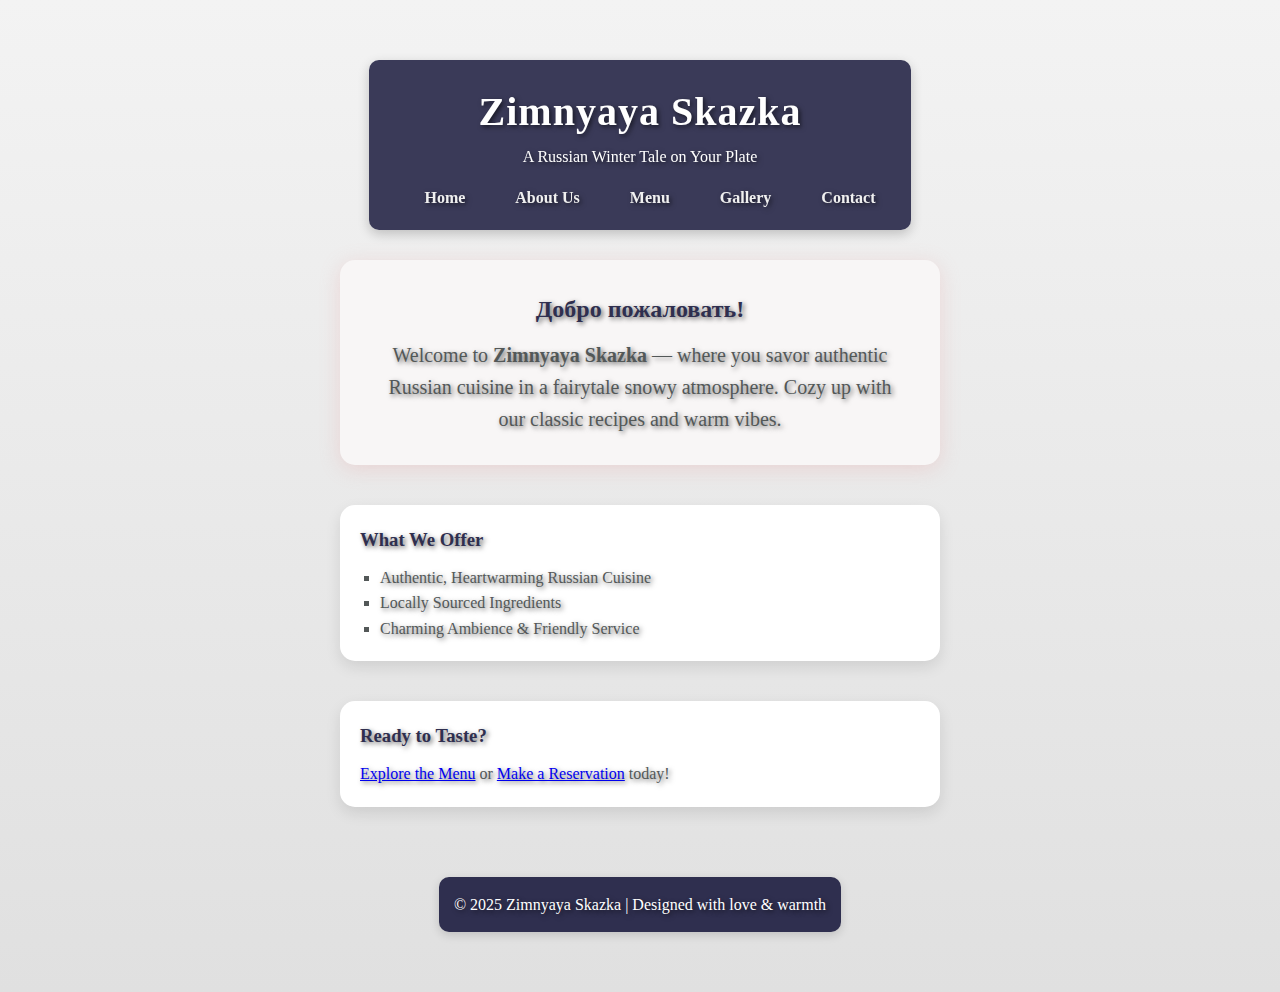
<file: index.html>
<!-- index.html -->
<!DOCTYPE html>
<html lang="en">
<head>
  <meta charset="UTF-8" />
  <meta name="viewport" content="width=device-width, initial-scale=1.0"/>
  <title>Welcome | Zimnyaya Skazka</title>
  <link rel="stylesheet" href="style.css" />
  <link href="https://fonts.googleapis.com/css2?family=Cinzel:wght@500&family=Open+Sans&display=swap" rel="stylesheet">
</head>
<body>
  <div class="homepage-background">
    <header class="homepage-header">
      <h1>Zimnyaya Skazka</h1>
      <p class="tagline">A Russian Winter Tale on Your Plate</p>
      <nav>
        <ul>
          <li><a href="index.html">Home</a></li>
          <li><a href="about.html">About Us</a></li>
          <li><a href="menu.html">Menu</a></li>
          <li><a href="gallery.html">Gallery</a></li>
          <li><a href="contact.html">Contact</a></li>
        </ul>
      </nav>
    </header>

    <main>
      <section class="welcome-message">
        <h2>Добро пожаловать!</h2>
        <p>Welcome to <strong>Zimnyaya Skazka</strong> — where you savor authentic Russian cuisine in a fairytale snowy atmosphere. Cozy up with our classic recipes and warm vibes.</p>
      </section>

      <section class="highlights">
        <h3>What We Offer</h3>
        <ul>
          <li>Authentic, Heartwarming Russian Cuisine</li>
          <li>Locally Sourced Ingredients</li>
          <li>Charming Ambience & Friendly Service</li>
        </ul>
      </section>

      <section class="call-to-action">
        <h3>Ready to Taste?</h3>
        <p><a href="menu.html">Explore the Menu</a> or <a href="contact.html">Make a Reservation</a> today!</p>
      </section>
    </main>

    <footer>
      <p>&copy; 2025 Zimnyaya Skazka | Designed with love & warmth</p>
    </footer>
  </div>
</body>
</html>
</file>
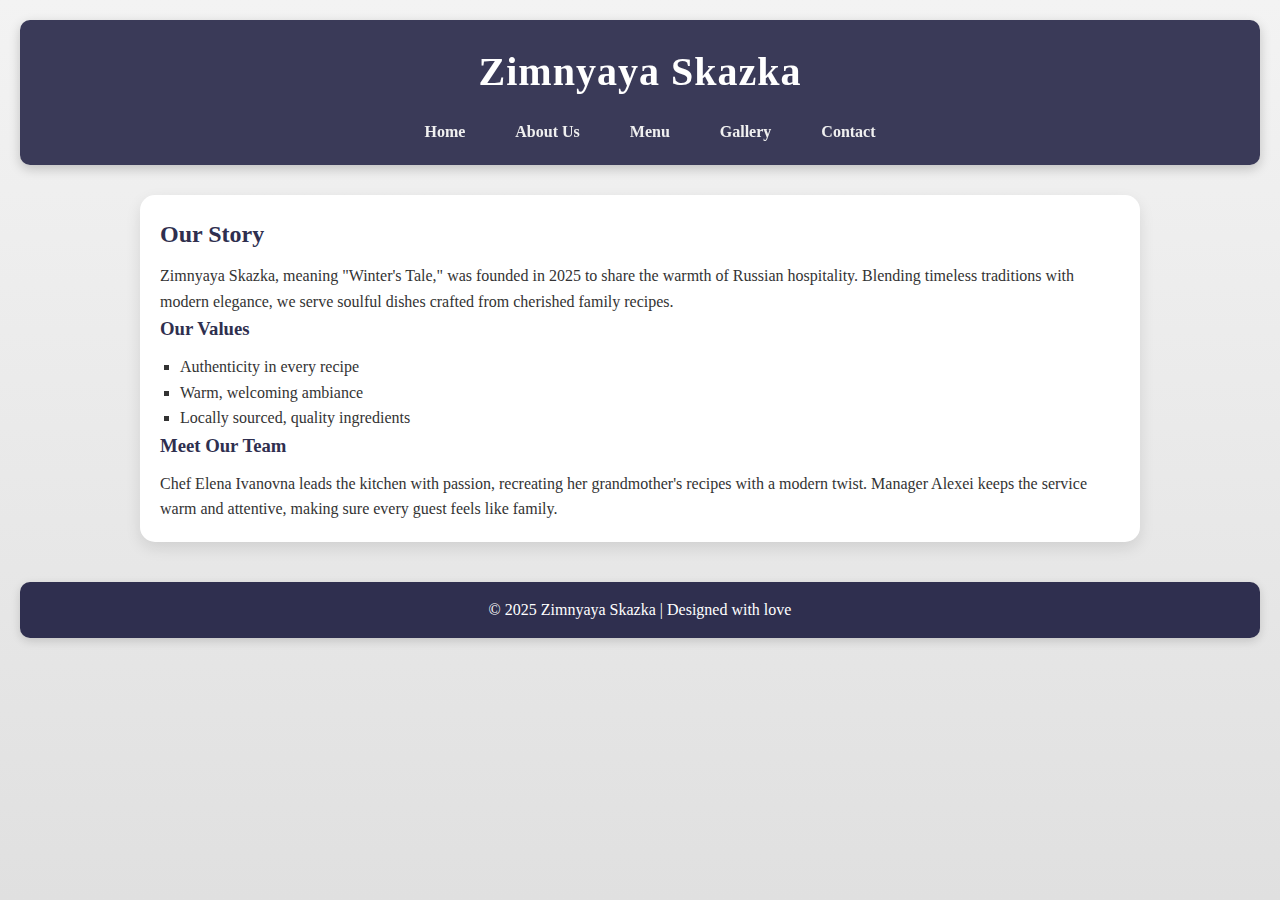
<file: about.html>
<html lang="en">
<head>
  <meta charset="UTF-8">
  <meta name="viewport" content="width=device-width, initial-scale=1.0">
  <title>About Us | Zimnyaya Skazka</title>
  <link rel="stylesheet" href="style.css">
</head>
<body>
  <header>
    <h1>Zimnyaya Skazka</h1>
    <nav>
      <ul>
        <li><a href="index.html">Home</a></li>
        <li><a href="about.html">About Us</a></li>
        <li><a href="menu.html">Menu</a></li>
        
        <li><a href="gallery.html">Gallery</a></li>
        <li><a href="contact.html">Contact</a></li>
      </ul>
    </nav>
  </header>
  <main>
    <section>
      <h2>Our Story</h2>
      <p>Zimnyaya Skazka, meaning "Winter's Tale," was founded in 2025 to share the warmth of Russian hospitality. Blending timeless traditions with modern elegance, we serve soulful dishes crafted from cherished family recipes.</p>
      <h3>Our Values</h3>
      <ul>
        <li>Authenticity in every recipe</li>
        <li>Warm, welcoming ambiance</li>
        <li>Locally sourced, quality ingredients</li>
      </ul>
      <h3>Meet Our Team</h3>
      <p>Chef Elena Ivanovna leads the kitchen with passion, recreating her grandmother's recipes with a modern twist. Manager Alexei keeps the service warm and attentive, making sure every guest feels like family.</p>
    </section>
  </main>
  <footer>
    <p>&copy; 2025 Zimnyaya Skazka | Designed with love</p>
  </footer>
</body>
</html>
</file>
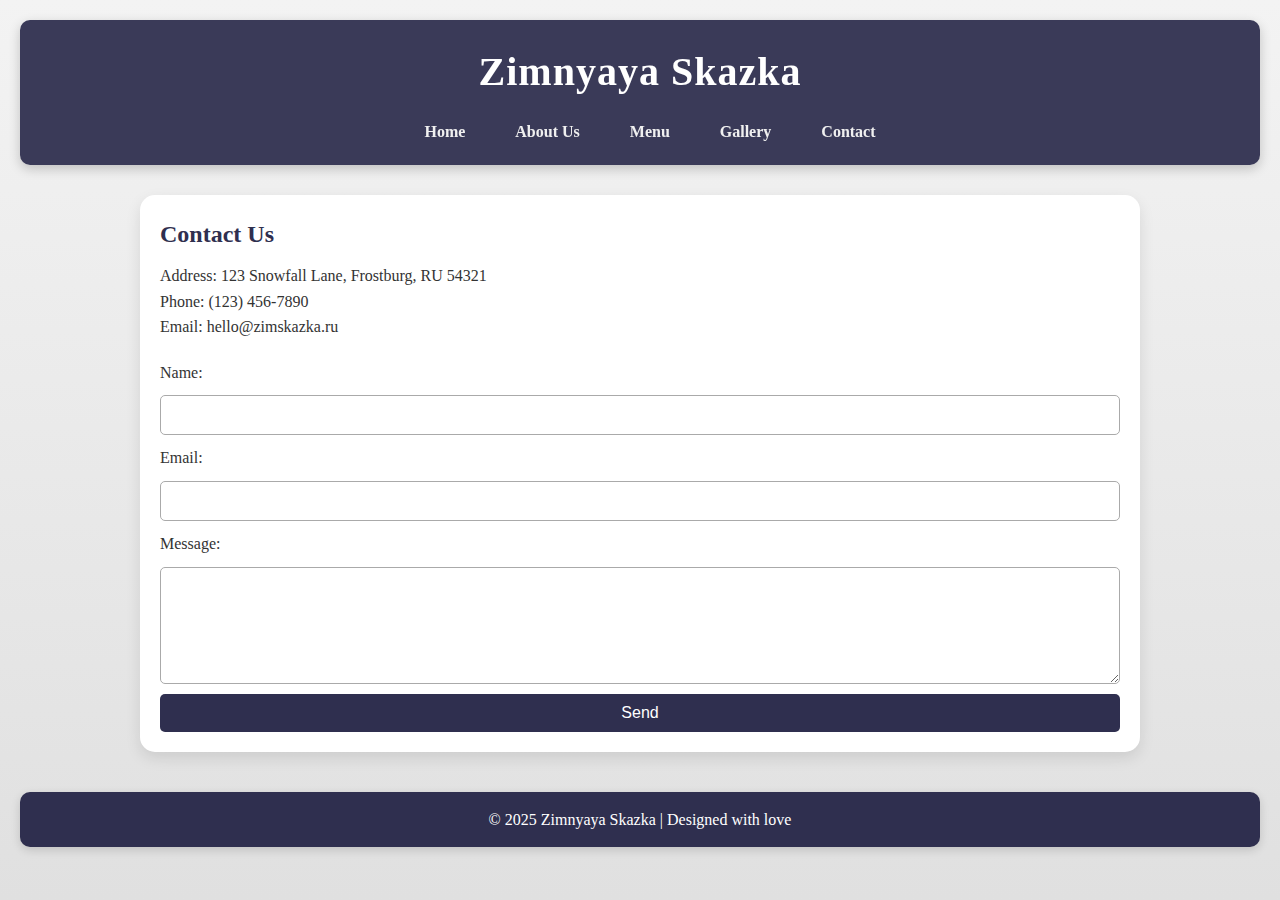
<file: contact.html>
<html lang="en">
<head>
  <meta charset="UTF-8">
  <meta name="viewport" content="width=device-width, initial-scale=1.0">
  <title>Contact | Zimnyaya Skazka</title>
  <link rel="stylesheet" href="style.css">
</head>
<body>
  <header>
    <h1>Zimnyaya Skazka</h1>
    <nav>
      <ul>
        <li><a href="index.html">Home</a></li>
        <li><a href="about.html">About Us</a></li>
        <li><a href="menu.html">Menu</a></li>
        <li><a href="gallery.html">Gallery</a></li>
        <li><a href="contact.html">Contact</a></li>
      </ul>
    </nav>
  </header>
  <main>
    <section>
      <h2>Contact Us</h2>
      <p>Address: 123 Snowfall Lane, Frostburg, RU 54321</p>
      <p>Phone: (123) 456-7890</p>
      <p>Email: hello@zimskazka.ru</p>

      <form action="#" method="post">
        <label for="name">Name:</label>
        <input type="text" id="name" name="name" required>

        <label for="email">Email:</label>
        <input type="email" id="email" name="email" required>

        <label for="message">Message:</label>
        <textarea id="message" name="message" rows="5" required></textarea>

        <button type="submit">Send</button>
      </form>
    </section>
  </main>
  <footer>
    <p>&copy; 2025 Zimnyaya Skazka | Designed with love</p>
  </footer>
</body>
</html>
</file>
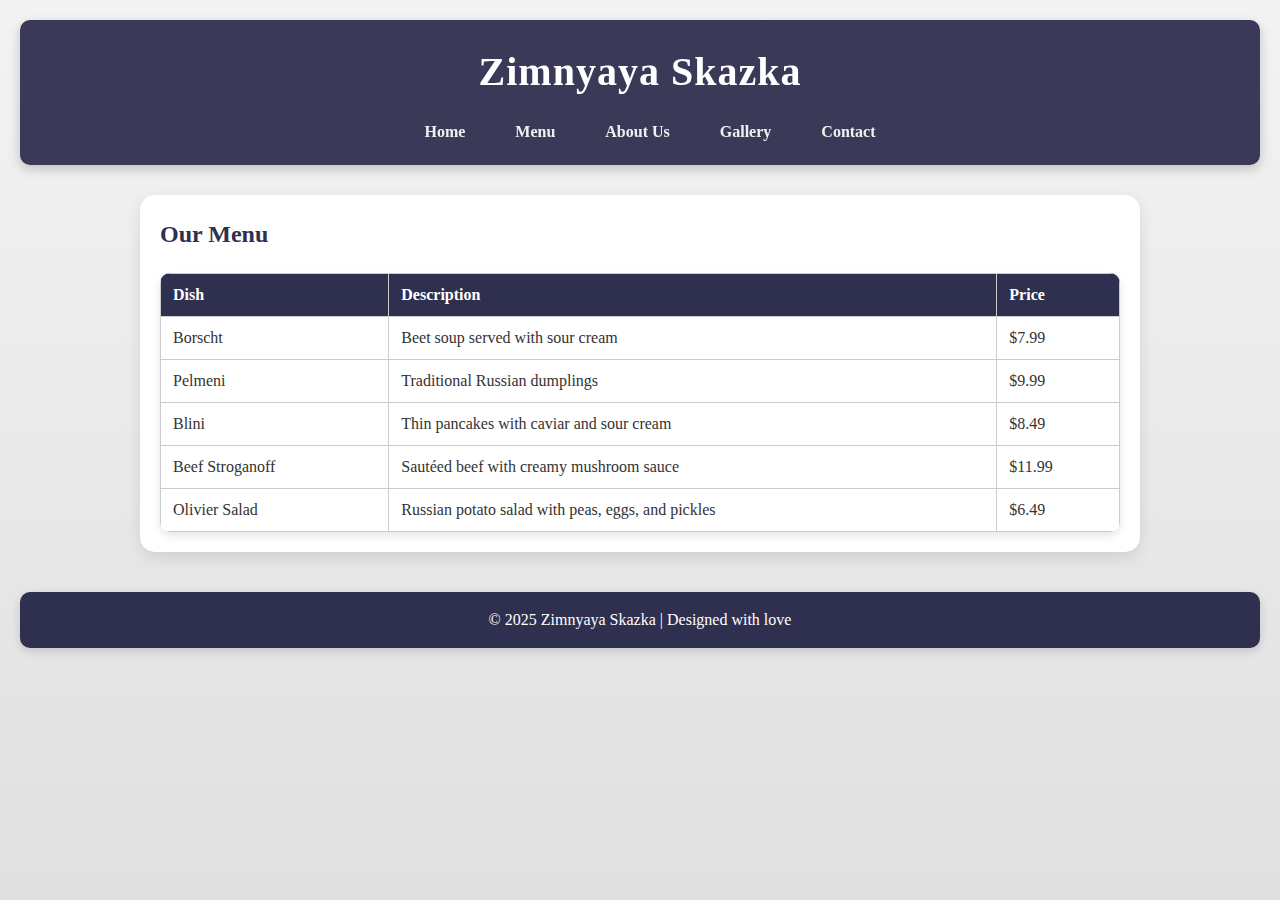
<file: menu.html>
<html lang="en">
<head>
  <meta charset="UTF-8">
  <meta name="viewport" content="width=device-width, initial-scale=1.0">
  <title>Menu | Zimnyaya Skazka</title>
  <link rel="stylesheet" href="style.css">
</head>
<body>
  <header>
    <h1>Zimnyaya Skazka</h1>
    <nav>
      <ul>
        <li><a href="index.html">Home</a></li>
        <li><a href="menu.html">Menu</a></li>
        <li><a href="about.html">About Us</a></li>
        <li><a href="gallery.html">Gallery</a></li>
        <li><a href="contact.html">Contact</a></li>
      </ul>
    </nav>
  </header>
  <main>
    <section>
      <h2>Our Menu</h2>
      <table class="menu-table">
        <thead>
          <tr>
            <th>Dish</th>
            <th>Description</th>
            <th>Price</th>
          </tr>
        </thead>
        <tbody>
          <tr>
            <td>Borscht</td>
            <td>Beet soup served with sour cream</td>
            <td>$7.99</td>
          </tr>
          <tr>
            <td>Pelmeni</td>
            <td>Traditional Russian dumplings</td>
            <td>$9.99</td>
          </tr>
          <tr>
            <td>Blini</td>
            <td>Thin pancakes with caviar and sour cream</td>
            <td>$8.49</td>
          </tr>
          <tr>
            <td>Beef Stroganoff</td>
            <td>Sautéed beef with creamy mushroom sauce</td>
            <td>$11.99</td>
          </tr>
          <tr>
            <td>Olivier Salad</td>
            <td>Russian potato salad with peas, eggs, and pickles</td>
            <td>$6.49</td>
          </tr>
        </tbody>
      </table>
    </section>
  </main>
  <footer>
    <p>&copy; 2025 Zimnyaya Skazka | Designed with love</p>
  </footer>
</body>
</html>
</file>
<file: style.css>
/* style.css */

/* Reset & base styles */
* {
    margin: 0;
    padding: 0;
    box-sizing: border-box;
  }
  
  body {
    font-family: 'Georgia', serif;
    line-height: 1.6;
    background: linear-gradient(to bottom, #f3f3f3, #e0e0e0);
    color: #333;
    padding: 20px;
  }
  
  /* Fullscreen welcome background for homepage */
  .homepage-background {
    background: url('https://cdn.mos.cms.futurecdn.net/eQ34w3QhMizXDQyzJdvQnL.jpg') repeat center center fixed;
    background-size: cover;
    min-height: 100vh;
    display: flex;
    flex-direction: column;
    justify-content: center;
    align-items: center;
    color: rgb(83, 88, 88);
    text-shadow: 2px 2px 5px rgba(0, 0, 0, 0.6);
    padding: 40px;
    position: relative;
    animation: fadeIn 3s ease-in-out;
  }
  
  @keyframes fadeIn {
    from { opacity: 0; transform: scale(1.02); }
    to { opacity: 1; transform: scale(1); }
  }
  
  .welcome-message {
    background: rgb(248, 246, 246);
    padding: 30px 40px;
    border-radius: 15px;
    text-align: center;
    max-width: 600px;
    box-shadow: 0 4px 20px rgba(233, 159, 159, 0.3);
  }
  
  .welcome-message h1 {
    font-size: 3rem;
    margin-bottom: 10px;
    font-family: 'Times New Roman', serif;
  }
  
  .welcome-message p {
    font-size: 1.25rem;
  }
  
  header {
    background: rgba(47, 47, 79, 0.95);
    color: white;
    padding: 20px;
    text-align: center;
    border-radius: 10px;
    margin-bottom: 30px;
    backdrop-filter: blur(6px);
    box-shadow: 0 4px 12px rgba(0,0,0,0.2);
  }
  
  header h1 {
    font-family: 'Times New Roman', serif;
    font-size: 2.5rem;
    letter-spacing: 1px;
  }
  
  nav ul {
    list-style: none;
    display: flex;
    justify-content: center;
    gap: 20px;
    margin-top: 15px;
  }
  
  nav ul li a {
    text-decoration: none;
    color: #f0f0f0;
    font-weight: bold;
    padding: 8px 15px;
    border-radius: 5px;
    transition: 0.3s;
  }
  
  nav ul li a:hover {
    background-color: #ffda9e;
    color: #2f2f4f;
  }
  
  main {
    max-width: 1000px;
    margin: 0 auto;
  }
  
  section {
    margin-bottom: 40px;
    padding: 20px;
    background: white;
    border-radius: 15px;
    box-shadow: 0 6px 15px rgba(0,0,0,0.1);
    transition: transform 0.3s;
  }
  
  section:hover {
    transform: translateY(-3px);
  }
  
  h2, h3 {
    color: #2f2f4f;
    margin-bottom: 10px;
  }
  
  ul {
    padding-left: 20px;
    list-style-type: square;
    margin-top: 10px;
  }
  
  .menu-table {
    width: 100%;
    border-collapse: collapse;
    margin-top: 20px;
    border-radius: 10px;
    overflow: hidden;
    box-shadow: 0 4px 8px rgba(0,0,0,0.1);
  }
  
  .menu-table th,
  .menu-table td {
    border: 1px solid #ccc;
    padding: 12px;
    text-align: left;
  }
  
  .menu-table th {
    background: #2f2f4f;
    color: white;
  }
  
  .gallery {
    display: grid;
    grid-template-columns: repeat(auto-fit, minmax(250px, 1fr));
    gap: 20px;
    margin-top: 20px;
  }
  
  .gallery figure {
    position: relative;
    overflow: hidden;
    border-radius: 15px;
    box-shadow: 0 6px 12px rgba(0, 0, 0, 0.2);
    background: #fff;
    transition: transform 0.3s, box-shadow 0.3s;
  }
  
  .gallery figure:hover {
    transform: scale(1.02);
    box-shadow: 0 8px 16px rgba(0, 0, 0, 0.3);
  }
  
  .gallery img {
    width: 100%;
    height: 230px;
    object-fit: cover;
    transition: transform 0.4s ease;
  }
  
  .gallery figure:hover img {
    transform: scale(1.08);
  }
  
  .gallery figcaption {
    text-align: center;
    padding: 10px;
    font-style: italic;
    background-color: #f4f4f4;
    color: #444;
    font-size: 0.95rem;
    border-top: 1px solid #ddd;
    border-radius: 0 0 15px 15px;
  }
  
  form {
    display: flex;
    flex-direction: column;
    gap: 10px;
    margin-top: 20px;
  }
  
  form input,
  form textarea {
    padding: 10px;
    border: 1px solid #aaa;
    border-radius: 5px;
    font-size: 1rem;
  }
  
  form button {
    padding: 10px;
    background: #2f2f4f;
    color: white;
    border: none;
    border-radius: 5px;
    font-size: 1rem;
    cursor: pointer;
    transition: background 0.3s;
  }
  
  form button:hover {
    background: #444470;
  }
  
  footer {
    text-align: center;
    padding: 15px;
    background: #2f2f4f;
    color: white;
    border-radius: 10px;
    margin-top: 30px;
    box-shadow: 0 3px 10px rgba(0,0,0,0.15);
  }
  
  @media (max-width: 768px) {
    nav ul {
      flex-direction: column;
      gap: 10px;
    }
  
    .gallery {
      grid-template-columns: 1fr;
    }
  
    header h1 {
      font-size: 2rem;
    }
  
    .gallery img {
      height: 180px;
    }
  
    .welcome-message h1 {
      font-size: 2.2rem;
    }
  
    .welcome-message p {
      font-size: 1rem;
    }
  }
</file>
